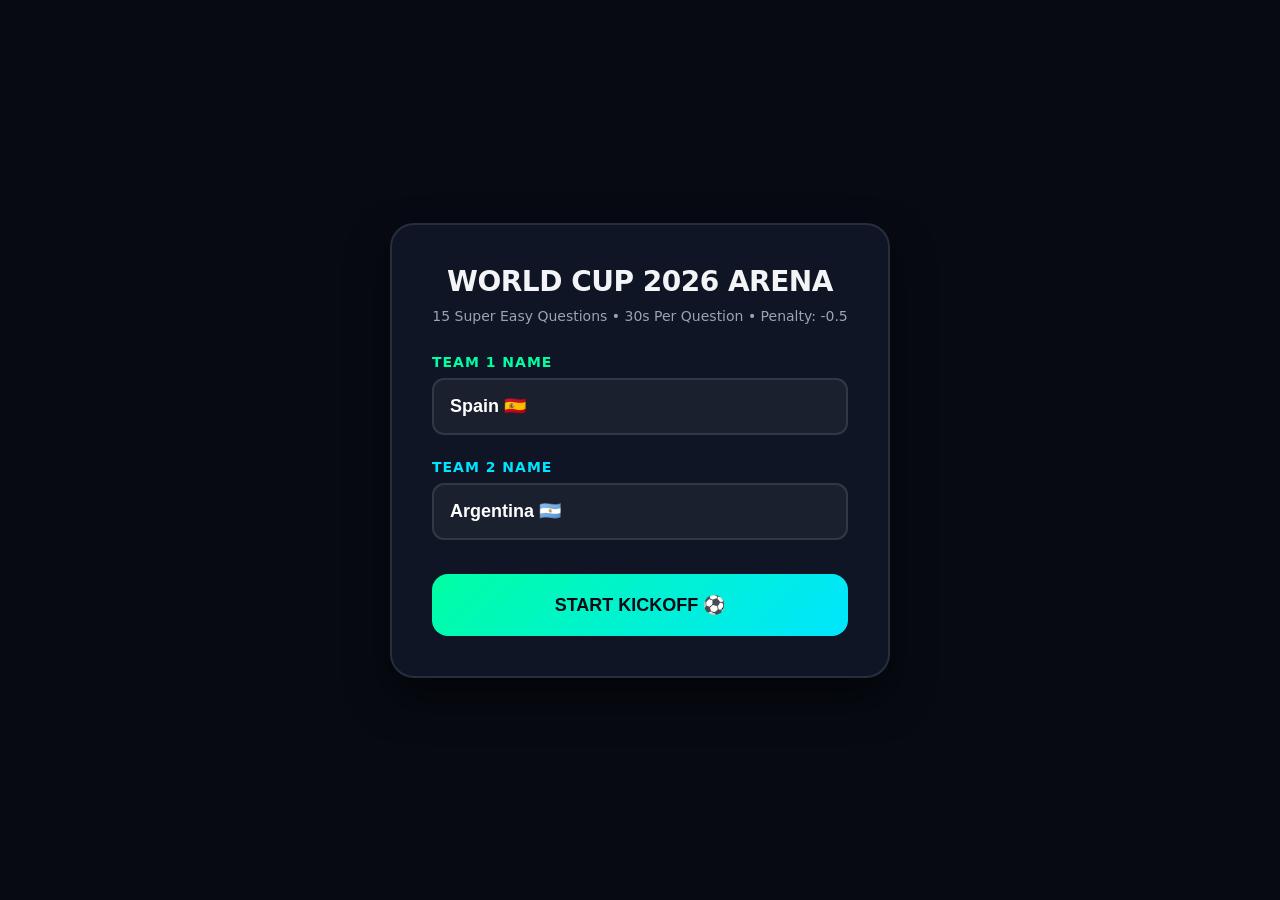
<file: index.html>
<!DOCTYPE html>
<html lang="en">
<head>
    <meta charset="UTF-8">
    <meta name="viewport" content="width=device-width, initial-scale=1.0">
    <title>Optim // World Cup 2026 Arena</title>
    <link rel="stylesheet" href="style.css">
</head>
<body>

    <!-- STARTING REGISTRATION CONTAINER -->
    <div class="setup-screen" id="setupWindow">
        <div class="setup-box">
            <h2 style="font-size: 28px; margin-bottom: 10px; font-weight:800; letter-spacing:-0.5px;">WORLD CUP 2026 ARENA</h2>
            <p style="color: #9CA3AF; margin-bottom: 30px; font-size:14px;">15 Super Easy Questions • 30s Per Question • Penalty: -0.5</p>
            
            <div class="input-group neon">
                <label>Team 1 Name</label>
                <input type="text" id="inputNeon" value="Spain 🇪🇸">
            </div>
            
            <div class="input-group cyan">
                <label>Team 2 Name</label>
                <input type="text" id="inputCyan" value="Argentina 🇦🇷">
            </div>

            <button class="btn-restart" style="margin-top:10px; width:100%;" onclick="launchGameEngine()">START KICKOFF ⚽</button>
        </div>
    </div>

    <div class="header-bar">
        <div class="brand-logo">optim</div>
        <div class="brand-tag">World Cup 2026: Easy Trivia Quiz</div>
    </div>

    <div class="split-arena">
        <div class="center-divider"></div>

        <!-- LEFT SIDE: TEAM NEON -->
        <div class="team-side side-neon">
            <div class="track-header">
                <div class="team-title text-neon" id="titleNeon">SPAIN 🇪🇸</div>
                <div class="score-display" id="scoreNeon">Points: 0.0 | Q: 1/15</div>
                <div class="timer-display" id="timerNeon">⏱️ 30.0s</div>
            </div>

            <div class="question-canvas">
                <div class="question-category" id="qCatNeon">-</div>
                <div class="question-text" id="qTextNeon">Loading...</div>
                <div class="options-grid" id="optsNeon"></div>
            </div>

            <div class="relay-footer-hint">Answer & run to the back of the line!</div>
        </div>

        <!-- RIGHT SIDE: TEAM CYAN -->
        <div class="team-side side-cyan">
            <div class="track-header">
                <div class="team-title text-cyan" id="titleCyan">ARGENTINA 🇦🇷</div>
                <div class="score-display" id="scoreCyan">Points: 0.0 | Q: 1/15</div>
                <div class="timer-display" id="timerCyan">⏱️ 30.0s</div>
            </div>

            <div class="question-canvas">
                <div class="question-category" id="qCatCyan">-</div>
                <div class="question-text" id="qTextCyan">Loading...</div>
                <div class="options-grid" id="optsCyan"></div>
            </div>

            <div class="relay-footer-hint">Answer & run to the back of the line!</div>
        </div>
    </div>

    <!-- Celebration Screen -->
    <div class="victory-screen" id="victoryWindow">
        <div style="font-size: 80px; margin-bottom: 10px;" id="victoryEmoji">⚽🏆⚽</div>
        <div class="victory-title" id="winnerBanner">TEAM WINS</div>
        <p style="color: #9CA3AF; font-size: 18px; line-height: 1.6;" id="victoryDesc">Match complete.</p>
        <button class="btn-restart" onclick="window.location.reload()">Play Rematch</button>
    </div>

    <script src="script.js"></script>
</body>
</html>
</file>
<file: style.css>
:root {
    --bg-dark: #070A13;
    --brand-neon: #00FFA3;
    --brand-cyan: #00E5FF;
    --text-main: #F3F4F6;
    --border-color: rgba(255, 255, 255, 0.1);
    --danger-red: #FF3B30;
}

* {
    box-sizing: border-box;
    margin: 0;
    padding: 0;
    user-select: none;
    -webkit-user-select: none;
}

body {
    font-family: system-ui, -apple-system, BlinkMacSystemFont, 'Segoe UI', Roboto, sans-serif;
    background-color: var(--bg-dark);
    color: var(--text-main);
    height: 100vh;
    width: 100vw;
    overflow: hidden;
    display: flex;
    flex-direction: column;
}

/* Setup Screen Overlay */
.setup-screen {
    position: fixed;
    top: 0; left: 0; width: 100%; height: 100%;
    background: #070A13;
    z-index: 200;
    display: flex;
    flex-direction: column;
    align-items: center;
    justify-content: center;
    text-align: center;
    padding: 20px;
}

.setup-box {
    background: #0F1524;
    border: 2px solid var(--border-color);
    border-radius: 24px;
    padding: 40px;
    max-width: 500px;
    width: 100%;
    box-shadow: 0 20px 40px rgba(0,0,0,0.5);
}

.input-group {
    margin-bottom: 24px;
    text-align: left;
}

.input-group label {
    display: block;
    margin-bottom: 8px;
    font-size: 14px;
    font-weight: 700;
    text-transform: uppercase;
    letter-spacing: 1px;
}

.input-group.neon label { color: var(--brand-neon); }
.input-group.cyan label { color: var(--brand-cyan); }

.input-group input {
    width: 100%;
    padding: 16px;
    background: rgba(255,255,255,0.05);
    border: 2px solid var(--border-color);
    border-radius: 12px;
    color: #fff;
    font-size: 18px;
    font-weight: 700;
    outline: none;
}
.input-group.neon input:focus { border-color: var(--brand-neon); }
.input-group.cyan input:focus { border-color: var(--brand-cyan); }

/* Top Header Bar */
.header-bar {
    height: 80px;
    background: #0F1524;
    border-bottom: 2px solid var(--border-color);
    display: flex;
    align-items: center;
    justify-content: center;
    flex-direction: column;
    z-index: 10;
}

.brand-logo {
    font-size: 28px;
    font-weight: 800;
    letter-spacing: -1px;
    background: linear-gradient(135deg, var(--brand-neon), var(--brand-cyan));
    -webkit-background-clip: text;
    -webkit-text-fill-color: transparent;
}

.brand-tag {
    font-size: 11px;
    text-transform: uppercase;
    letter-spacing: 2px;
    color: #9CA3AF;
    font-weight: 700;
}

/* Split Screen Core Container */
.split-arena {
    display: flex;
    flex: 1;
    width: 100%;
    position: relative;
}

.center-divider {
    position: absolute;
    left: 50%;
    top: 0;
    bottom: 0;
    width: 4px;
    background: var(--border-color);
    z-index: 5;
}

.team-side {
    flex: 1;
    display: flex;
    flex-direction: column;
    align-items: center;
    justify-content: space-between;
    padding: 30px;
    position: relative;
    height: 100%;
}

.side-neon { background: rgba(0, 255, 163, 0.01); }
.side-cyan { background: rgba(0, 229, 255, 0.01); }

.track-header {
    text-align: center;
    width: 100%;
}

.team-title {
    font-size: 32px;
    font-weight: 800;
    margin-bottom: 4px;
    letter-spacing: -0.5px;
    text-transform: uppercase;
}
.text-neon { color: var(--brand-neon); text-shadow: 0 0 20px rgba(0, 255, 163, 0.2); }
.text-cyan { color: var(--brand-cyan); text-shadow: 0 0 20px rgba(0, 229, 255, 0.2); }

.score-display {
    font-size: 22px;
    font-weight: 800;
    color: #FFFFFF;
    margin-bottom: 5px;
}

.timer-display {
    font-size: 24px;
    font-weight: 800;
    color: #F3F4F6;
    background: rgba(255, 255, 255, 0.05);
    padding: 4px 16px;
    border-radius: 20px;
    display: inline-block;
    margin-top: 5px;
    min-width: 130px;
}
.timer-warning {
    color: var(--danger-red);
    background: rgba(255, 59, 48, 0.15);
    animation: pulse 1s infinite alternate;
}

@keyframes pulse {
    from { opacity: 1; }
    to { opacity: 0.6; }
}

/* Question Box Layout */
.question-canvas {
    background: #0F1524;
    border: 2px solid var(--border-color);
    border-radius: 24px;
    width: 100%;
    max-width: 450px;
    padding: 25px;
    text-align: center;
    box-shadow: 0 20px 40px rgba(0,0,0,0.4);
    margin: auto 0;
}

.question-text {
    font-size: 20px;
    font-weight: 700;
    margin-bottom: 24px;
    line-height: 1.5;
    min-height: 110px;
    display: flex;
    flex-direction: column;
    align-items: center;
    justify-content: center;
    color: #FFFFFF;
}

.question-category {
    font-size: 11px;
    text-transform: uppercase;
    letter-spacing: 1.5px;
    color: #9CA3AF;
    margin-bottom: 8px;
    font-weight: 800;
}

.options-grid {
    display: grid;
    grid-template-columns: 1fr 1fr;
    gap: 14px;
    width: 100%;
}

.opt-btn {
    background: rgba(255, 255, 255, 0.03);
    border: 2px solid var(--border-color);
    border-radius: 16px;
    padding: 16px;
    font-family: inherit;
    color: var(--text-main);
    font-size: 15px;
    font-weight: 700;
    cursor: pointer;
    transition: all 0.1s ease;
}

.opt-btn:active { transform: scale(0.95); }
.side-neon .opt-btn:hover { border-color: var(--brand-neon); background: rgba(0, 255, 163, 0.05); }
.side-cyan .opt-btn:hover { border-color: var(--brand-cyan); background: rgba(0, 229, 255, 0.05); }

.relay-footer-hint {
    font-size: 12px;
    color: #6B7280;
    text-transform: uppercase;
    letter-spacing: 1px;
    font-weight: 700;
}

/* Fullscreen Victory Modal overlay */
.victory-screen {
    position: fixed;
    top: 0; left: 0; width: 100%; height: 100%;
    background: #070A13;
    z-index: 100;
    display: none;
    flex-direction: column;
    align-items: center;
    justify-content: center;
    text-align: center;
    padding: 20px;
}

.victory-title {
    font-size: 56px;
    font-weight: 800;
    margin-bottom: 16px;
}

.btn-restart {
    margin-top: 32px;
    padding: 20px 40px;
    font-size: 18px;
    font-weight: 700;
    border-radius: 16px;
    border: none;
    cursor: pointer;
    background: linear-gradient(135deg, var(--brand-neon), var(--brand-cyan));
    color: #070A13;
}
</file>
